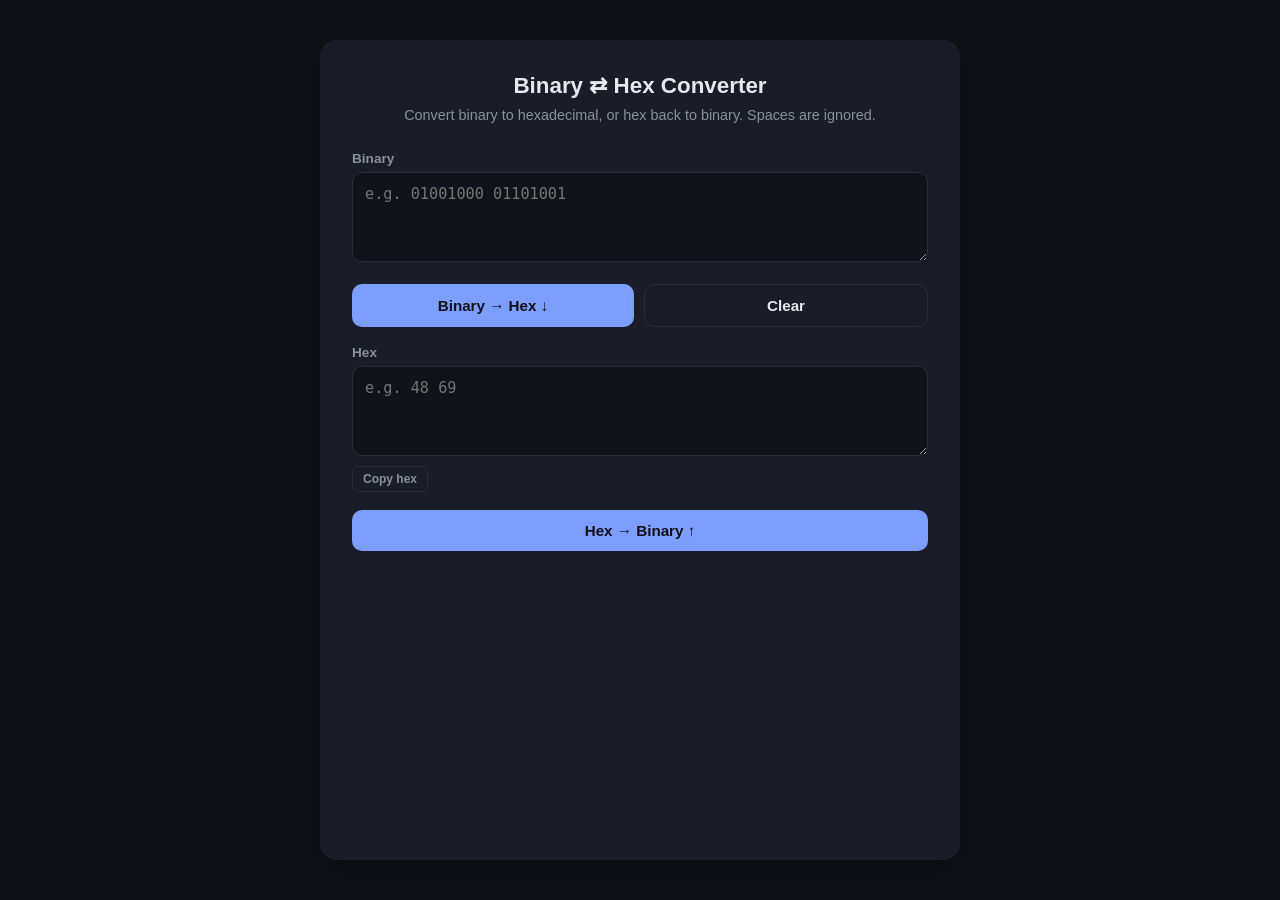
<file: index.html>
<!DOCTYPE html>
<html lang="en">
<head>
<meta charset="UTF-8">
<title>Binary ⇄ Hex Converter</title>
<link rel="stylesheet" href="style.css">
</head>
<body>
<div class="card">
  <h1>Binary ⇄ Hex Converter</h1>
  <p class="sub">Convert binary to hexadecimal, or hex back to binary. Spaces are ignored.</p>

  <div class="field">
    <label for="binaryInput">Binary</label>
    <textarea id="binaryInput" placeholder="e.g. 01001000 01101001"></textarea>
  </div>

  <div class="row">
    <button onclick="binToHex()">Binary → Hex ↓</button>
    <button class="secondary" onclick="clearAll()">Clear</button>
  </div>

  <div class="field">
    <label for="hexInput">Hex</label>
    <textarea id="hexInput" placeholder="e.g. 48 69"></textarea>
    <button class="copy-btn" onclick="copyField('hexInput')">Copy hex</button>
  </div>

  <div class="row">
    <button onclick="hexToBin()">Hex → Binary ↑</button>
  </div>

  <div class="error" id="errorMsg"></div>
</div>

<script src="script.js"></script>
</body>
</html>
</file>
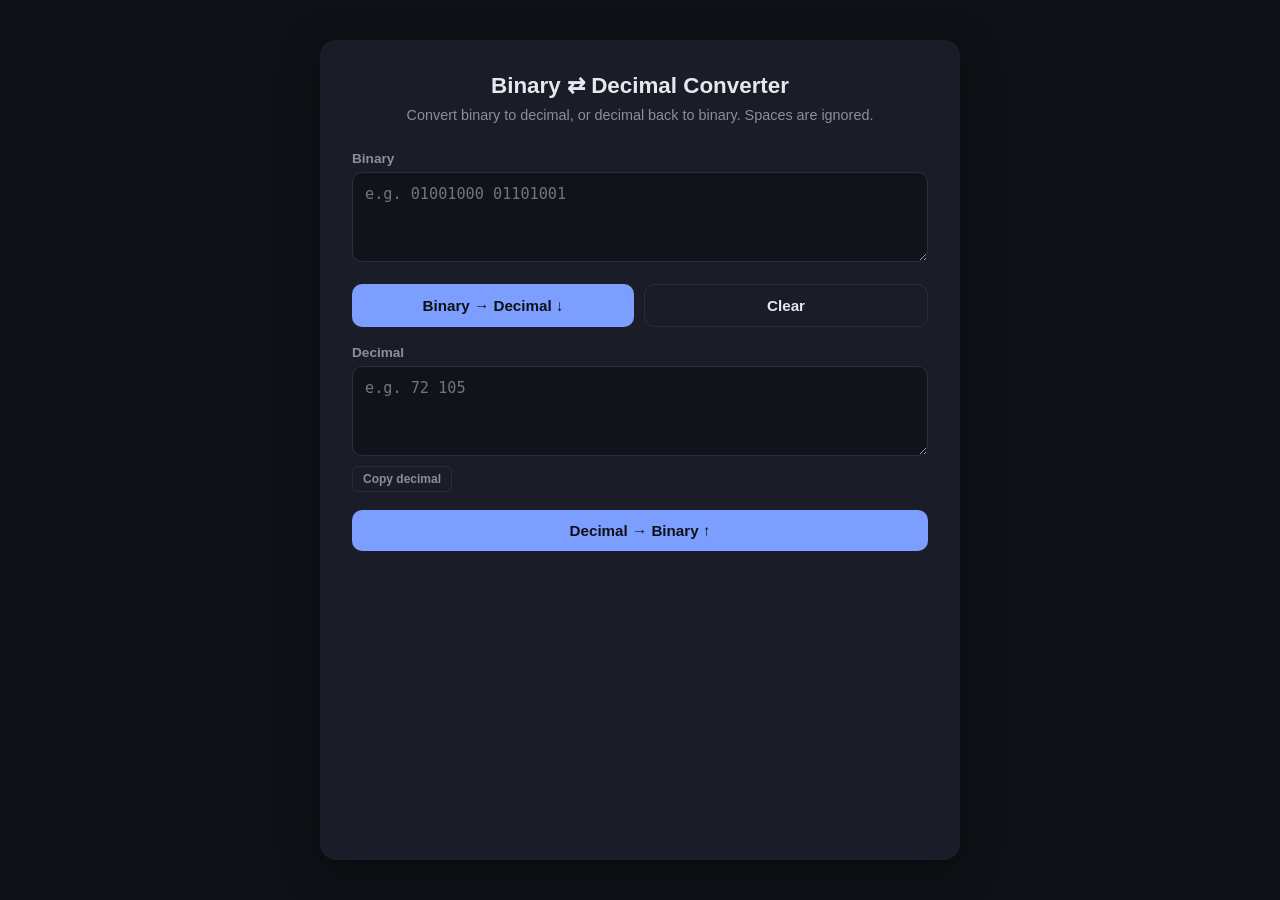
<file: b2deci/index.html>
<!DOCTYPE html>
<html lang="en">
<head>
<meta charset="UTF-8">
<title>Binary ⇄ Decimal Converter</title>
<link rel="stylesheet" href="style.css">
</head>
<body>
<div class="card">
  <h1>Binary ⇄ Decimal Converter</h1>
  <p class="sub">Convert binary to decimal, or decimal back to binary. Spaces are ignored.</p>

  <div class="field">
    <label for="binaryInput">Binary</label>
    <textarea id="binaryInput" placeholder="e.g. 01001000 01101001"></textarea>
  </div>

  <div class="row">
    <button onclick="binToDec()">Binary → Decimal ↓</button>
    <button class="secondary" onclick="clearAll()">Clear</button>
  </div>

  <div class="field">
    <label for="decInput">Decimal</label>
    <textarea id="decInput" placeholder="e.g. 72 105"></textarea>
    <button class="copy-btn" onclick="copyField('decInput')">Copy decimal</button>
  </div>

  <div class="row">
    <button onclick="decToBin()">Decimal → Binary ↑</button>
  </div>

  <div class="error" id="errorMsg"></div>
</div>

<script src="script.js"></script>
</body>
</html>
</file>
<file: style.css>
:root {
  --bg: #0f1117;
  --panel: #1a1d27;
  --accent: #7c9eff;
  --text: #e6e8ee;
  --muted: #8a8f9c;
  --error: #ff6b6b;
}

* {
  box-sizing: border-box;
}

body {
  margin: 0;
  font-family: -apple-system, BlinkMacSystemFont, "Segoe UI", Roboto, sans-serif;
  background: var(--bg);
  color: var(--text);
  display: flex;
  justify-content: center;
  padding: 40px 20px;
  min-height: 100vh;
}

.card {
  background: var(--panel);
  border-radius: 16px;
  padding: 32px;
  width: 100%;
  max-width: 640px;
  box-shadow: 0 10px 40px rgba(0, 0, 0, 0.4);
}

h1 {
  font-size: 1.4rem;
  margin: 0 0 8px;
  text-align: center;
}

p.sub {
  text-align: center;
  color: var(--muted);
  margin: 0 0 28px;
  font-size: 0.9rem;
}

label {
  display: block;
  font-size: 0.85rem;
  color: var(--muted);
  margin-bottom: 6px;
  font-weight: 600;
}

textarea {
  width: 100%;
  min-height: 90px;
  background: #11131a;
  border: 1px solid #2a2e3a;
  border-radius: 10px;
  color: var(--text);
  font-family: "SF Mono", Consolas, monospace;
  font-size: 0.95rem;
  padding: 12px;
  resize: vertical;
}

textarea:focus {
  outline: none;
  border-color: var(--accent);
}

.field {
  margin-bottom: 18px;
}

.row {
  display: flex;
  gap: 10px;
  margin-bottom: 18px;
}

button {
  flex: 1;
  background: var(--accent);
  color: #0f1117;
  border: none;
  border-radius: 10px;
  padding: 12px;
  font-weight: 700;
  font-size: 0.95rem;
  cursor: pointer;
  transition: transform 0.1s, opacity 0.2s;
}

button:hover {
  opacity: 0.9;
}

button:active {
  transform: scale(0.98);
}

button.secondary {
  background: transparent;
  color: var(--text);
  border: 1px solid #2a2e3a;
}

.error {
  color: var(--error);
  font-size: 0.85rem;
  margin-top: -10px;
  margin-bottom: 14px;
  min-height: 1em;
}

.copy-btn {
  display: inline-block;
  margin-top: 6px;
  background: none;
  border: 1px solid #2a2e3a;
  color: var(--muted);
  font-size: 0.75rem;
  padding: 5px 10px;
  border-radius: 6px;
  cursor: pointer;
  flex: none;
  width: auto;
}

.copy-btn:hover {
  color: var(--text);
}
</file>
<file: b2deci/style.css>
:root {
  --bg: #0f1117;
  --panel: #1a1d27;
  --accent: #7c9eff;
  --text: #e6e8ee;
  --muted: #8a8f9c;
  --error: #ff6b6b;
}

* {
  box-sizing: border-box;
}

body {
  margin: 0;
  font-family: -apple-system, BlinkMacSystemFont, "Segoe UI", Roboto, sans-serif;
  background: var(--bg);
  color: var(--text);
  display: flex;
  justify-content: center;
  padding: 40px 20px;
  min-height: 100vh;
}

.card {
  background: var(--panel);
  border-radius: 16px;
  padding: 32px;
  width: 100%;
  max-width: 640px;
  box-shadow: 0 10px 40px rgba(0, 0, 0, 0.4);
}

h1 {
  font-size: 1.4rem;
  margin: 0 0 8px;
  text-align: center;
}

p.sub {
  text-align: center;
  color: var(--muted);
  margin: 0 0 28px;
  font-size: 0.9rem;
}

label {
  display: block;
  font-size: 0.85rem;
  color: var(--muted);
  margin-bottom: 6px;
  font-weight: 600;
}

textarea {
  width: 100%;
  min-height: 90px;
  background: #11131a;
  border: 1px solid #2a2e3a;
  border-radius: 10px;
  color: var(--text);
  font-family: "SF Mono", Consolas, monospace;
  font-size: 0.95rem;
  padding: 12px;
  resize: vertical;
}

textarea:focus {
  outline: none;
  border-color: var(--accent);
}

.field {
  margin-bottom: 18px;
}

.row {
  display: flex;
  gap: 10px;
  margin-bottom: 18px;
}

button {
  flex: 1;
  background: var(--accent);
  color: #0f1117;
  border: none;
  border-radius: 10px;
  padding: 12px;
  font-weight: 700;
  font-size: 0.95rem;
  cursor: pointer;
  transition: transform 0.1s, opacity 0.2s;
}

button:hover {
  opacity: 0.9;
}

button:active {
  transform: scale(0.98);
}

button.secondary {
  background: transparent;
  color: var(--text);
  border: 1px solid #2a2e3a;
}

.error {
  color: var(--error);
  font-size: 0.85rem;
  margin-top: -10px;
  margin-bottom: 14px;
  min-height: 1em;
}

.copy-btn {
  display: inline-block;
  margin-top: 6px;
  background: none;
  border: 1px solid #2a2e3a;
  color: var(--muted);
  font-size: 0.75rem;
  padding: 5px 10px;
  border-radius: 6px;
  cursor: pointer;
  flex: none;
  width: auto;
}

.copy-btn:hover {
  color: var(--text);
}
</file>
